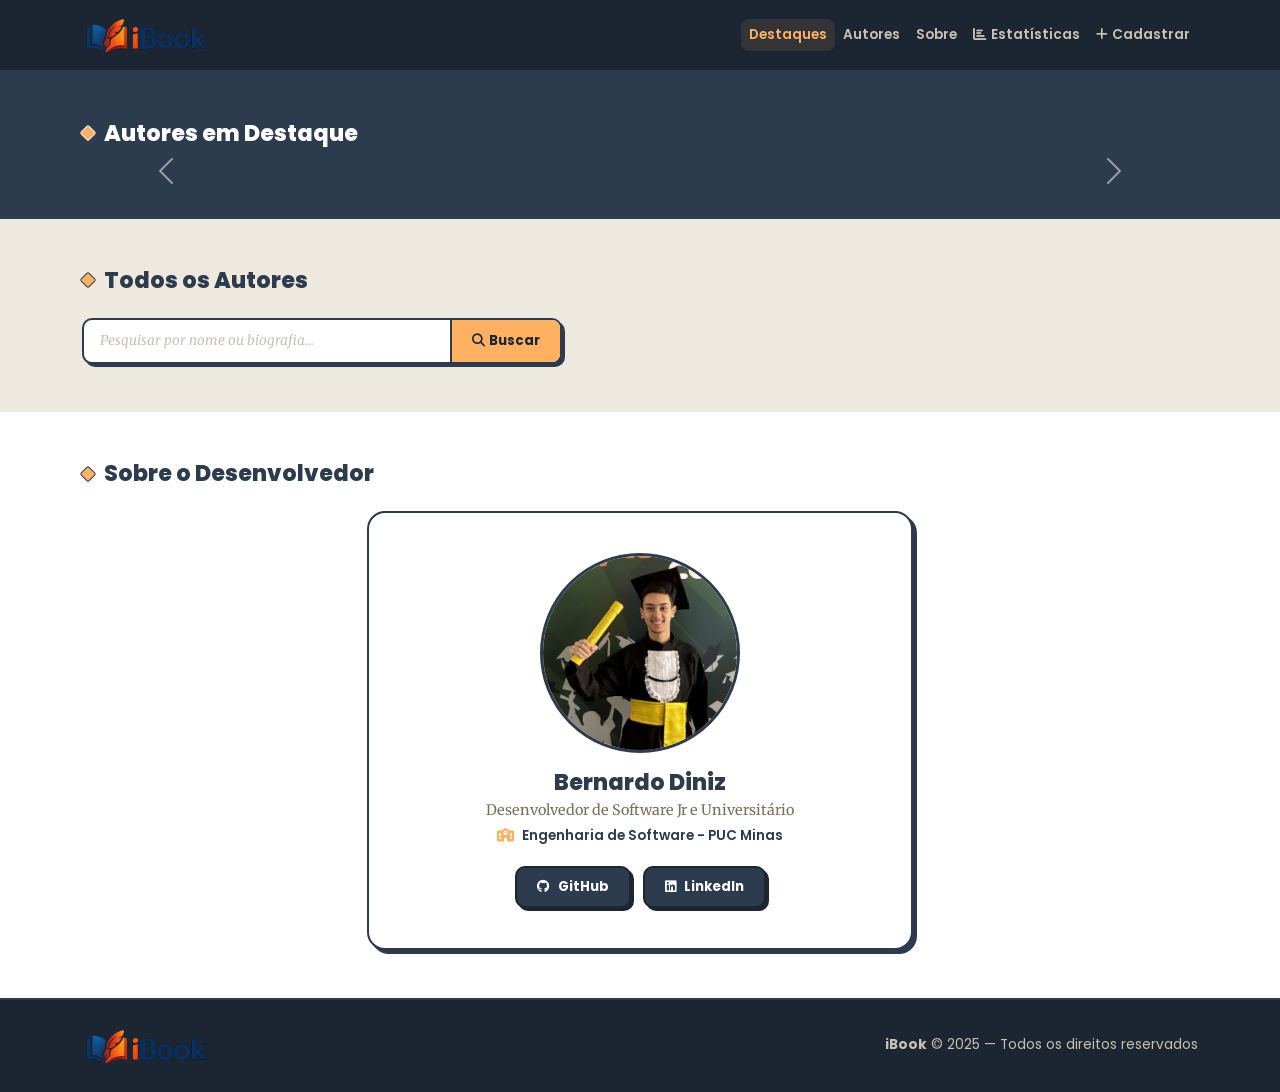
<file: public/index.html>
<!DOCTYPE html>
<html lang="pt-BR">
<head>
  <meta charset="UTF-8">
  <meta name="viewport" content="width=device-width, initial-scale=1.0">
  <title>iBook — Descubra Autores e Obras</title>
  <link rel="icon" href="assets/images/logo/logo-icon-ibook.png" type="image/png">
  <link rel="stylesheet" href="https://cdn.jsdelivr.net/npm/bootstrap@5.3.3/dist/css/bootstrap.min.css">
  <link rel="stylesheet" href="https://cdnjs.cloudflare.com/ajax/libs/font-awesome/6.5.0/css/all.min.css">
  <link href="https://fonts.googleapis.com/css2?family=Poppins:wght@400;600;700;800&family=Merriweather:ital,wght@0,400;0,700;1,400&display=swap" rel="stylesheet">
  <link rel="stylesheet" href="assets/css/base.css">
  <link rel="stylesheet" href="assets/css/index.css">
</head>
<body>

  <nav class="navbar navbar-expand-lg navbar-dark bg-dark-custom sticky-top">
    <div class="container">
      <a class="navbar-brand" href="index.html">
        <img src="assets/images/logo/logo-horizontal.png" alt="iBook" class="navbar-logo">
      </a>
      <button class="navbar-toggler" type="button" data-bs-toggle="collapse" data-bs-target="#navMenu">
        <span class="navbar-toggler-icon"></span>
      </button>
      <div class="collapse navbar-collapse" id="navMenu">
        <ul class="navbar-nav ms-auto">
          <li class="nav-item"><a class="nav-link" href="#destaques">Destaques</a></li>
          <li class="nav-item"><a class="nav-link" href="#autores">Autores</a></li>
          <li class="nav-item"><a class="nav-link" href="#sobre">Sobre</a></li>
          <li class="nav-item"><a class="nav-link" href="visualizacao.html"><i class="fa-solid fa-chart-bar me-1"></i>Estatísticas</a></li>
          <li class="nav-item"><a class="nav-link" href="cadastro_autor.html"><i class="fa-solid fa-plus me-1"></i>Cadastrar</a></li>
        </ul>
      </div>
    </div>
  </nav>

  <main>
    <section id="destaques" class="secao-destaques py-5">
      <div class="container">
        <h2 class="secao-titulo mb-4"><span class="marcador"></span>Autores em Destaque</h2>
        <div id="carouselDestaques" class="carousel slide" data-bs-ride="carousel">
          <div class="carousel-indicators" id="carousel-indicators"></div>
          <div class="carousel-inner" id="carousel-inner"></div>
          <button class="carousel-control-prev" type="button" data-bs-target="#carouselDestaques" data-bs-slide="prev">
            <span class="carousel-control-prev-icon"></span>
            <span class="visually-hidden">Anterior</span>
          </button>
          <button class="carousel-control-next" type="button" data-bs-target="#carouselDestaques" data-bs-slide="next">
            <span class="carousel-control-next-icon"></span>
            <span class="visually-hidden">Próximo</span>
          </button>
        </div>
      </div>
    </section>

    <section id="autores" class="py-5 bg-bege">
      <div class="container">
        <h2 class="secao-titulo mb-4"><span class="marcador"></span>Todos os Autores</h2>
        <div class="pesquisa-wrapper mb-4">
          <input type="text" id="input-pesquisa" class="pesquisa-input" placeholder="Pesquisar por nome ou biografia...">
          <button id="btn-pesquisa" class="pesquisa-btn"><i class="fa-solid fa-magnifying-glass me-1"></i>Buscar</button>
        </div>
        <div class="row row-cols-1 row-cols-md-2 row-cols-lg-4 g-4" id="lista-autores"></div>
      </div>
    </section>

    <section id="sobre" class="py-5">
      <div class="container">
        <h2 class="secao-titulo mb-4"><span class="marcador"></span>Sobre o Desenvolvedor</h2>
        <div class="row justify-content-center">
          <div class="col-md-6">
            <div class="card-dev">
              <img src="assets/images/desenvolvedor_image.jpg" alt="Bernardo Diniz" class="dev-foto">
              <h3 class="dev-nome">Bernardo Diniz</h3>
              <p class="dev-desc">Desenvolvedor de Software Jr e Universitário</p>
              <p class="dev-universidade"><i class="fa-solid fa-school me-2 text-laranja"></i>Engenharia de Software - PUC Minas</p>
              <div class="dev-links">
                <a href="https://github.com/bernardooldz" target="_blank" class="dev-link">
                  <i class="fa-brands fa-github"></i> GitHub
                </a>
                <a href="https://www.linkedin.com/in/bernardo-diniz-/" target="_blank" class="dev-link">
                  <i class="fa-brands fa-linkedin"></i> LinkedIn
                </a>
              </div>
            </div>
          </div>
        </div>
      </div>
    </section>
  </main>

  <footer class="footer-custom py-4">
    <div class="container footer-inner">
      <img src="assets/images/logo/logo-horizontal.png" alt="iBook" class="footer-logo">
      <p class="mb-0"><strong>iBook</strong> &copy; 2025 — Todos os direitos reservados</p>
    </div>
  </footer>

  <script src="https://cdn.jsdelivr.net/npm/bootstrap@5.3.3/dist/js/bootstrap.bundle.min.js"></script>
  <script src="assets/js/app.js"></script>
</body>
</html>
</file>
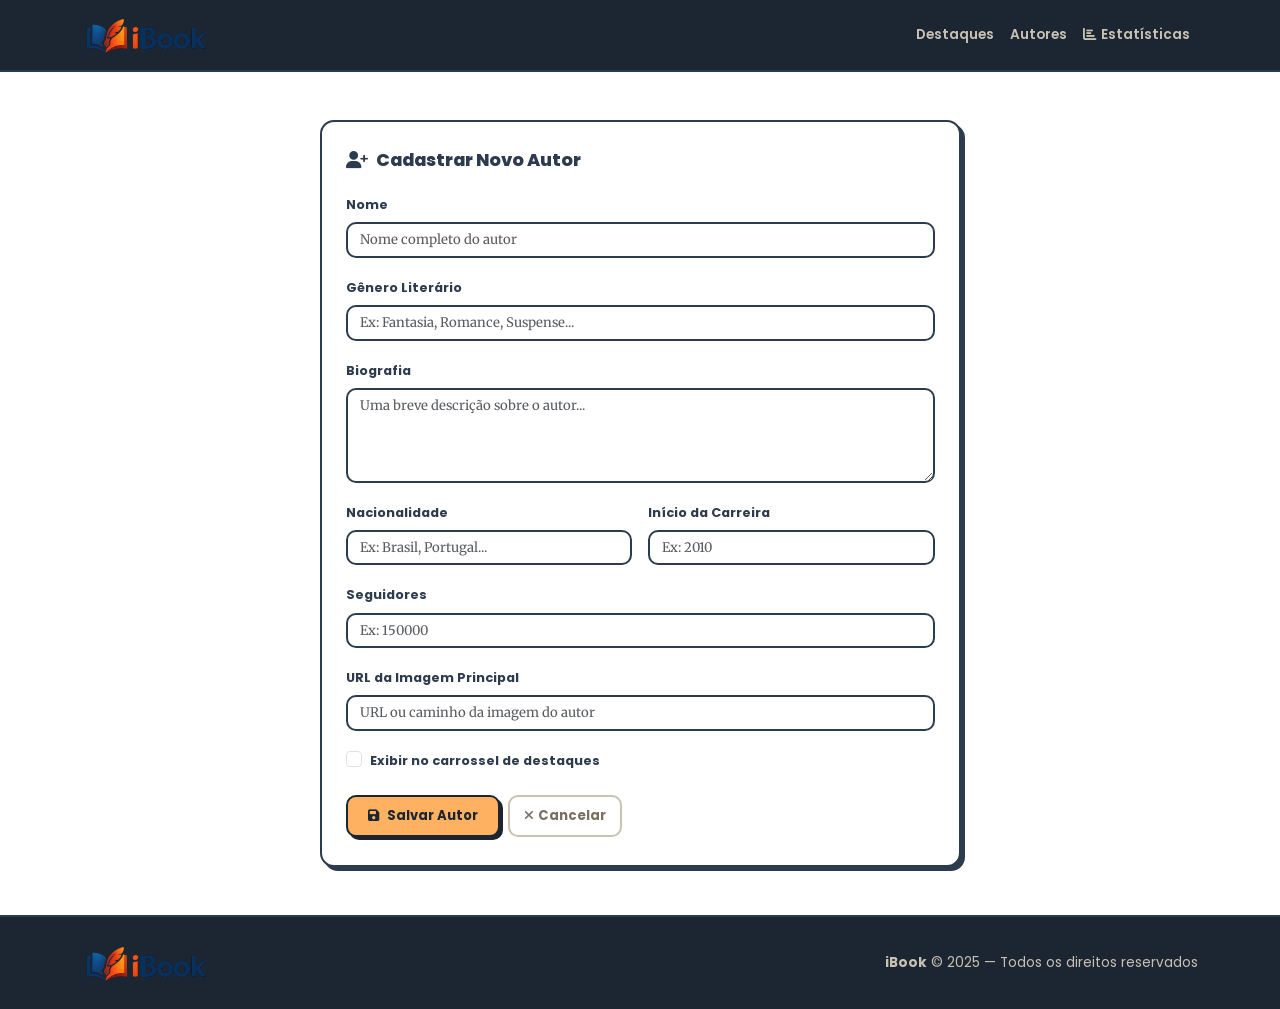
<file: public/cadastro_autor.html>
<!DOCTYPE html>
<html lang="pt-BR">
<head>
  <meta charset="UTF-8">
  <meta name="viewport" content="width=device-width, initial-scale=1.0">
  <title>iBook — Cadastrar Autor</title>
  <link rel="icon" href="assets/images/logo/logo-icon-ibook.png" type="image/png">
  <link rel="stylesheet" href="https://cdn.jsdelivr.net/npm/bootstrap@5.3.3/dist/css/bootstrap.min.css">
  <link rel="stylesheet" href="https://cdnjs.cloudflare.com/ajax/libs/font-awesome/6.5.0/css/all.min.css">
  <link href="https://fonts.googleapis.com/css2?family=Poppins:wght@400;600;700;800&family=Merriweather:ital,wght@0,400;0,700;1,400&display=swap" rel="stylesheet">
  <link rel="stylesheet" href="assets/css/base.css">
  <link rel="stylesheet" href="assets/css/crud.css">
</head>
<body class="d-flex flex-column min-vh-100">

  <nav class="navbar navbar-expand-lg navbar-dark bg-dark-custom sticky-top">
    <div class="container">
      <a class="navbar-brand" href="index.html">
        <img src="assets/images/logo/logo-horizontal.png" alt="iBook" class="navbar-logo">
      </a>
      <button class="navbar-toggler" type="button" data-bs-toggle="collapse" data-bs-target="#navMenu">
        <span class="navbar-toggler-icon"></span>
      </button>
      <div class="collapse navbar-collapse" id="navMenu">
        <ul class="navbar-nav ms-auto">
          <li class="nav-item"><a class="nav-link" href="index.html#destaques">Destaques</a></li>
          <li class="nav-item"><a class="nav-link" href="index.html#autores">Autores</a></li>
          <li class="nav-item"><a class="nav-link" href="visualizacao.html"><i class="fa-solid fa-chart-bar me-1"></i>Estatísticas</a></li>
        </ul>
      </div>
    </div>
  </nav>

  <main class="flex-grow-1 py-5">
    <div class="container">
      <div class="row justify-content-center">
        <div class="col-lg-7">
          <div class="crud-form-card">
            <h2 class="crud-form-titulo"><i class="fa-solid fa-user-plus me-2"></i>Cadastrar Novo Autor</h2>

            <div id="msg-feedback" class="mb-3" style="display:none;"></div>

            <form id="form-autor" novalidate>
              <div class="mb-3">
                <label class="crud-label form-label" for="form-nome">Nome</label>
                <input type="text" id="form-nome" class="form-control crud-input" placeholder="Nome completo do autor" required>
              </div>
              <div class="mb-3">
                <label class="crud-label form-label" for="form-genero">Gênero Literário</label>
                <input type="text" id="form-genero" class="form-control crud-input" placeholder="Ex: Fantasia, Romance, Suspense...">
              </div>
              <div class="mb-3">
                <label class="crud-label form-label" for="form-biografia">Biografia</label>
                <textarea id="form-biografia" class="form-control crud-input" rows="4" placeholder="Uma breve descrição sobre o autor..."></textarea>
              </div>
              <div class="row g-3 mb-3">
                <div class="col-md-6">
                  <label class="crud-label form-label" for="form-nacionalidade">Nacionalidade</label>
                  <input type="text" id="form-nacionalidade" class="form-control crud-input" placeholder="Ex: Brasil, Portugal...">
                </div>
                <div class="col-md-6">
                  <label class="crud-label form-label" for="form-inicio">Início da Carreira</label>
                  <input type="number" id="form-inicio" class="form-control crud-input" placeholder="Ex: 2010" min="1900" max="2099">
                </div>
              </div>
              <div class="mb-3">
                <label class="crud-label form-label" for="form-seguidores">Seguidores</label>
                <input type="number" id="form-seguidores" class="form-control crud-input" placeholder="Ex: 150000" min="0">
              </div>
              <div class="mb-3">
                <label class="crud-label form-label" for="form-imagem">URL da Imagem Principal</label>
                <input type="text" id="form-imagem" class="form-control crud-input" placeholder="URL ou caminho da imagem do autor">
              </div>
              <div class="form-check mb-4">
                <input class="form-check-input" type="checkbox" id="form-destaque">
                <label class="crud-label form-check-label" for="form-destaque">Exibir no carrossel de destaques</label>
              </div>
              <div class="d-flex gap-2">
                <button type="submit" class="btn-crud-salvar"><i class="fa-solid fa-floppy-disk me-2"></i>Salvar Autor</button>
                <a href="index.html" class="btn-crud-cancelar text-decoration-none"><i class="fa-solid fa-xmark me-1"></i>Cancelar</a>
              </div>
            </form>
          </div>
        </div>
      </div>
    </div>
  </main>

  <footer class="footer-custom py-4">
    <div class="container footer-inner">
      <img src="assets/images/logo/logo-horizontal.png" alt="iBook" class="footer-logo">
      <p class="mb-0"><strong>iBook</strong> &copy; 2025 — Todos os direitos reservados</p>
    </div>
  </footer>

  <script src="https://cdn.jsdelivr.net/npm/bootstrap@5.3.3/dist/js/bootstrap.bundle.min.js"></script>
  <script src="assets/js/app.js"></script>
</body>
</html>
</file>
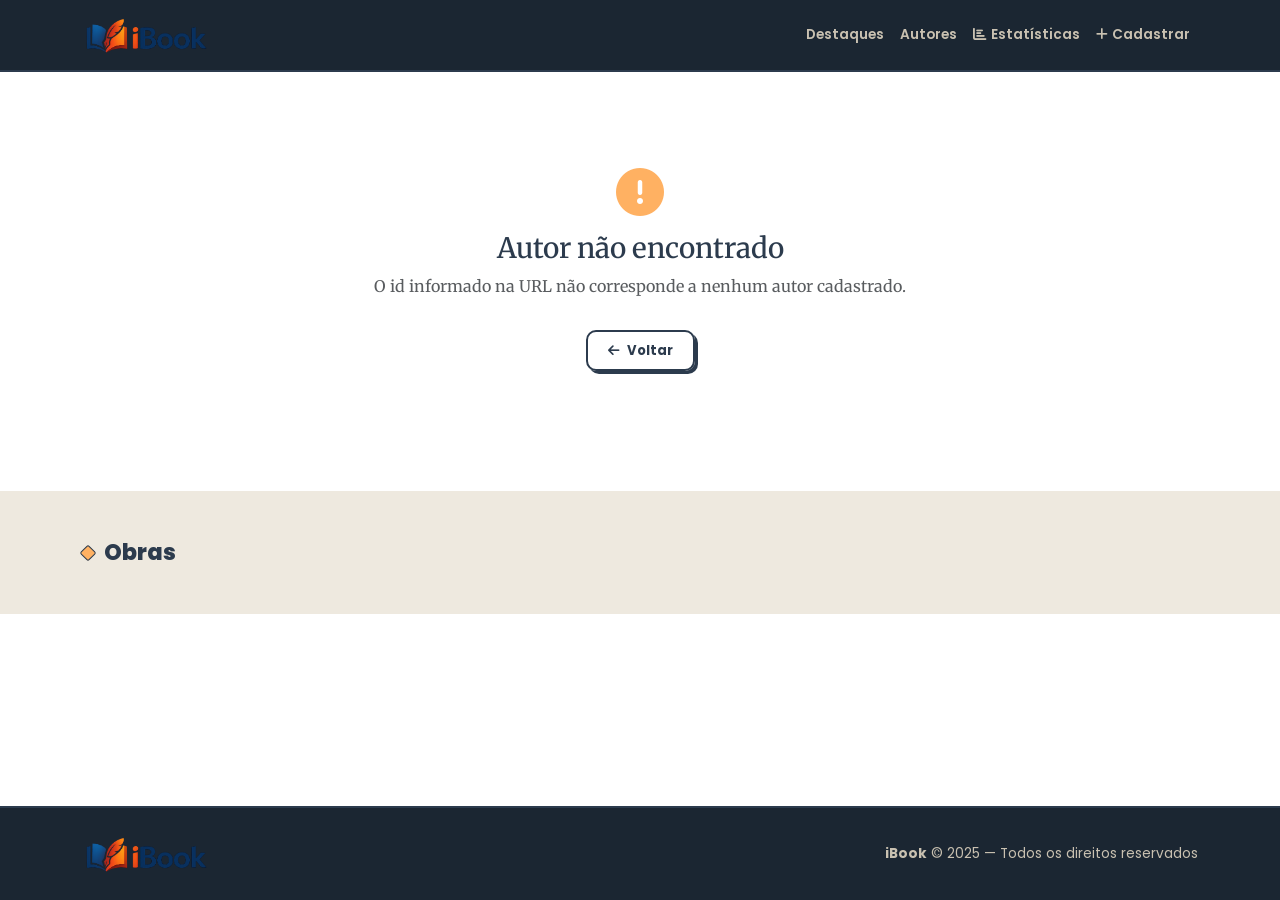
<file: public/detalhe.html>
<!DOCTYPE html>
<html lang="pt-BR">
<head>
  <meta charset="UTF-8">
  <meta name="viewport" content="width=device-width, initial-scale=1.0">
  <title>iBook — Perfil do Autor</title>
  <link rel="icon" href="assets/images/logo/logo-icon-ibook.png" type="image/png">
  <link rel="stylesheet" href="https://cdn.jsdelivr.net/npm/bootstrap@5.3.3/dist/css/bootstrap.min.css">
  <link rel="stylesheet" href="https://cdnjs.cloudflare.com/ajax/libs/font-awesome/6.5.0/css/all.min.css">
  <link href="https://fonts.googleapis.com/css2?family=Poppins:wght@400;600;700;800&family=Merriweather:ital,wght@0,400;0,700;1,400&display=swap" rel="stylesheet">
  <link rel="stylesheet" href="assets/css/base.css">
  <link rel="stylesheet" href="assets/css/detalhe.css">
</head>
<body class="d-flex flex-column min-vh-100">

  <nav class="navbar navbar-expand-lg navbar-dark bg-dark-custom sticky-top">
    <div class="container">
      <a class="navbar-brand" href="index.html">
        <img src="assets/images/logo/logo-horizontal.png" alt="iBook" class="navbar-logo">
      </a>
      <button class="navbar-toggler" type="button" data-bs-toggle="collapse" data-bs-target="#navMenu">
        <span class="navbar-toggler-icon"></span>
      </button>
      <div class="collapse navbar-collapse" id="navMenu">
        <ul class="navbar-nav ms-auto">
          <li class="nav-item"><a class="nav-link" href="index.html#destaques">Destaques</a></li>
          <li class="nav-item"><a class="nav-link" href="index.html#autores">Autores</a></li>
          <li class="nav-item"><a class="nav-link" href="visualizacao.html"><i class="fa-solid fa-chart-bar me-1"></i>Estatísticas</a></li>
          <li class="nav-item"><a class="nav-link" href="cadastro_autor.html"><i class="fa-solid fa-plus me-1"></i>Cadastrar</a></li>
        </ul>
      </div>
    </div>
  </nav>

  <main class="flex-grow-1">
    <section id="info-autor" class="py-5">
      <div class="container" id="detalhe-autor">
        <div class="text-center py-5">
          <div class="spinner-border" role="status" style="color: var(--laranja)"></div>
          <p class="mt-2 text-muted">Carregando...</p>
        </div>
      </div>
    </section>

    <section id="obras-autor" class="py-5 bg-bege">
      <div class="container">
        <h2 class="secao-titulo mb-4"><span class="marcador"></span>Obras</h2>
        <div class="row row-cols-1 row-cols-md-2 row-cols-lg-3 g-4" id="lista-obras"></div>
      </div>
    </section>
  </main>

  <footer class="footer-custom py-4">
    <div class="container footer-inner">
      <img src="assets/images/logo/logo-horizontal.png" alt="iBook" class="footer-logo">
      <p class="mb-0"><strong>iBook</strong> &copy; 2025 — Todos os direitos reservados</p>
    </div>
  </footer>

  <script src="https://cdn.jsdelivr.net/npm/bootstrap@5.3.3/dist/js/bootstrap.bundle.min.js"></script>
  <script src="assets/js/app.js"></script>
</body>
</html>
</file>
<file: public/assets/css/base.css>
:root {
  --azul: #2C3B4D;
  --azul-escuro: #1B2632;
  --bege: #EEE9DF;
  --bege-medio: #C9C1B1;
  --laranja: #FFB162;
  --marrom: #A35139;
  --branco: #FFFFFF;
  --texto-fraco: #7A7060;
  --fonte-titulo: 'Poppins', sans-serif;
  --fonte-corpo: 'Merriweather', serif;
  --raio-card: 14px;
  --sombra-card: 4px 4px 0px var(--azul);
}

*,
*::before,
*::after {
  box-sizing: border-box;
}

body {
  font-family: var(--fonte-corpo);
  background-color: var(--branco);
  color: var(--azul);
}

.bg-bege {
  background-color: var(--bege);
}

.text-laranja {
  color: var(--laranja) !important;
}

.secao-titulo {
  font-family: var(--fonte-titulo);
  font-size: 1.4rem;
  font-weight: 800;
  color: var(--azul);
  display: flex;
  align-items: center;
  gap: 10px;
}

.marcador {
  display: inline-block;
  width: 12px;
  height: 12px;
  background-color: var(--laranja);
  border-radius: 2px;
  transform: rotate(45deg);
  border: 1.5px solid var(--azul);
  flex-shrink: 0;
}

.bg-dark-custom {
  background-color: var(--azul-escuro) !important;
  border-bottom: 2px solid var(--azul);
}

.navbar-logo {
  height: 44px;
  width: auto;
  object-fit: contain;
}

.navbar .nav-link {
  font-family: var(--fonte-titulo);
  font-weight: 600;
  font-size: 0.85rem;
  color: var(--bege-medio) !important;
  padding: 6px 16px;
  border-radius: 8px;
  transition: color 0.15s, background 0.15s;
}

.navbar .nav-link:hover,
.navbar .nav-link.active {
  color: var(--laranja) !important;
  background-color: rgba(255, 177, 98, 0.1);
}

.footer-custom {
  background-color: var(--azul-escuro);
  color: var(--bege-medio);
  border-top: 2px solid var(--azul);
  font-family: var(--fonte-titulo);
  font-size: 0.85rem;
}

.footer-inner {
  display: flex;
  align-items: center;
  justify-content: space-between;
  gap: 12px;
}

.footer-logo {
  height: 44px;
  width: auto;
  object-fit: contain;
}

@media (max-width: 576px) {
  .footer-inner {
    flex-direction: column;
    text-align: center;
  }
}
</file>
<file: public/assets/css/index.css>
.secao-destaques {
  background-color: var(--azul);
}

.secao-destaques .secao-titulo {
  color: var(--branco);
}

.secao-destaques .marcador {
  border-color: var(--bege);
}

.carousel-item img {
  height: 480px;
  object-fit: cover;
  filter: brightness(0.45);
  border-radius: var(--raio-card);
}

.carousel-caption {
  bottom: 10%;
  left: 8%;
  right: 8%;
  text-align: left;
}

.badge-genero {
  display: inline-block;
  background-color: var(--laranja);
  color: var(--azul-escuro);
  font-family: var(--fonte-titulo);
  font-size: 0.75rem;
  font-weight: 700;
  padding: 4px 12px;
  border-radius: 20px;
  margin-bottom: 10px;
}

.carousel-caption h3 {
  font-family: var(--fonte-titulo);
  font-size: 2rem;
  font-weight: 800;
  margin-bottom: 8px;
}

.carousel-caption p {
  font-size: 0.9rem;
  color: rgba(255, 255, 255, 0.85);
  max-width: 560px;
  line-height: 1.6;
  margin-bottom: 16px;
}

.btn-perfil {
  display: inline-flex;
  align-items: center;
  gap: 8px;
  background-color: var(--laranja);
  color: var(--azul-escuro);
  font-family: var(--fonte-titulo);
  font-size: 0.82rem;
  font-weight: 700;
  padding: 9px 20px;
  border-radius: 10px;
  border: 2px solid var(--azul-escuro);
  box-shadow: 3px 3px 0 var(--azul-escuro);
  text-decoration: none;
  transition: transform 0.1s, box-shadow 0.1s, background 0.15s;
}

.btn-perfil:hover {
  background-color: #f0a050;
  box-shadow: 4px 4px 0 var(--azul-escuro);
}

.card {
  border: 2px solid var(--azul);
  border-radius: var(--raio-card);
  box-shadow: var(--sombra-card);
  will-change: box-shadow;
  transition: box-shadow 0.15s;
}

.card:hover {
  box-shadow: 6px 6px 0 var(--azul);
}

.card-img-top {
  height: 200px;
  object-fit: cover;
  cursor: pointer;
  border-bottom: 2px solid var(--azul);
  border-radius: calc(var(--raio-card) - 2px) calc(var(--raio-card) - 2px) 0 0;
}

.card-img-placeholder {
  height: 200px;
  background-color: var(--bege);
  display: flex;
  align-items: center;
  justify-content: center;
  font-size: 3rem;
  color: var(--bege-medio);
  border-bottom: 2px solid var(--azul);
}

.card-title {
  font-family: var(--fonte-titulo);
  font-size: 1rem;
  font-weight: 700;
  color: var(--azul);
  margin-bottom: 4px;
  cursor: pointer;
  text-decoration: none;
  display: block;
}

.card-title:hover {
  color: var(--marrom);
}

.card-genero {
  font-family: var(--fonte-titulo);
  font-size: 0.72rem;
  font-weight: 700;
  color: var(--marrom);
  text-transform: uppercase;
  letter-spacing: 0.05em;
  margin-bottom: 8px;
}

.card-text {
  font-size: 0.8rem;
  color: var(--texto-fraco);
  line-height: 1.55;
  display: -webkit-box;
  -webkit-line-clamp: 3;
  -webkit-box-orient: vertical;
  overflow: hidden;
}

.card-footer {
  background-color: transparent;
  border-top: 1.5px dashed var(--bege-medio);
  padding: 12px 16px;
  display: flex;
  justify-content: center;
}

.btn-ver-perfil {
  display: inline-flex;
  align-items: center;
  gap: 6px;
  background-color: var(--azul);
  color: var(--branco);
  font-family: var(--fonte-titulo);
  font-size: 0.78rem;
  font-weight: 700;
  padding: 7px 16px;
  border-radius: 10px;
  border: 2px solid var(--azul-escuro);
  box-shadow: 2px 2px 0 var(--azul-escuro);
  text-decoration: none;
  transition: transform 0.1s, box-shadow 0.1s, background 0.15s;
}

.btn-ver-perfil:hover {
  background-color: var(--laranja);
  color: var(--azul-escuro);
  box-shadow: 3px 3px 0 var(--azul-escuro);
}

.card-dev {
  background-color: var(--branco);
  border: 2px solid var(--azul);
  border-radius: 18px;
  box-shadow: var(--sombra-card);
  padding: 40px 32px;
  text-align: center;
}

.dev-foto {
  width: 200px;
  height: 200px;
  border-radius: 50%;
  object-fit: cover;
  border: 3px solid var(--azul);
  margin: 0 auto 16px;
  display: block;
}

.dev-nome {
  font-family: var(--fonte-titulo);
  font-size: 1.4rem;
  font-weight: 800;
  color: var(--azul);
  margin-bottom: 4px;
}

.dev-desc {
  font-size: 0.9rem;
  color: var(--texto-fraco);
  margin-bottom: 4px;
}

.dev-universidade {
  font-family: var(--fonte-titulo);
  font-size: 0.85rem;
  font-weight: 600;
  color: var(--azul);
  margin-bottom: 20px;
}

.dev-links {
  display: flex;
  gap: 12px;
  justify-content: center;
  flex-wrap: wrap;
}

.dev-link {
  display: inline-flex;
  align-items: center;
  gap: 8px;
  background-color: var(--azul);
  color: var(--branco);
  font-family: var(--fonte-titulo);
  font-size: 0.82rem;
  font-weight: 700;
  padding: 9px 20px;
  border-radius: 10px;
  border: 2px solid var(--azul-escuro);
  box-shadow: 3px 3px 0 var(--azul-escuro);
  text-decoration: none;
  transition: transform 0.1s, background 0.15s;
}

.dev-link:hover {
  background-color: var(--laranja);
  color: var(--azul-escuro);
}

.pesquisa-wrapper {
  display: flex;
  align-items: stretch;
  background-color: var(--branco);
  border: 2px solid var(--azul);
  border-radius: 10px;
  box-shadow: 3px 3px 0 var(--azul);
  overflow: hidden;
  max-width: 480px;
}

.pesquisa-input {
  flex: 1;
  padding: 11px 16px;
  font-family: var(--fonte-corpo);
  font-size: 0.85rem;
  color: var(--azul);
  border: none;
  outline: none;
  background: none;
}

.pesquisa-input::placeholder {
  color: var(--bege-medio);
  font-style: italic;
}

.pesquisa-btn {
  background-color: var(--laranja);
  color: var(--azul-escuro);
  font-family: var(--fonte-titulo);
  font-size: 0.82rem;
  font-weight: 700;
  padding: 0 20px;
  border: none;
  border-left: 2px solid var(--azul);
  cursor: pointer;
  white-space: nowrap;
  transition: background 0.15s;
  flex-shrink: 0;
}

.pesquisa-btn:hover {
  background-color: #f0a050;
}

@media (max-width: 768px) {
  .carousel-item img {
    height: 300px;
  }

  .carousel-caption h3 {
    font-size: 1.3rem;
  }

  .carousel-caption p {
    font-size: 0.8rem;
  }
}

@media (max-width: 480px) {
  .carousel-item img {
    height: 240px;
  }

  .carousel-caption {
    bottom: 5%;
    left: 5%;
    right: 5%;
  }

  .carousel-caption h3 {
    font-size: 1.1rem;
  }

  .carousel-caption p {
    display: none;
  }
}
</file>
<file: public/assets/css/crud.css>
.crud-form-card {
  background-color: var(--branco);
  border: 2px solid var(--azul);
  border-radius: var(--raio-card);
  box-shadow: var(--sombra-card);
  padding: 28px 24px;
}

.crud-form-titulo {
  font-family: var(--fonte-titulo);
  font-size: 1.1rem;
  font-weight: 800;
  color: var(--azul);
  margin-bottom: 20px;
}

.crud-label {
  font-family: var(--fonte-titulo);
  font-size: 0.8rem;
  font-weight: 700;
  color: var(--azul);
}

.crud-input {
  border: 2px solid var(--azul);
  border-radius: 10px;
  font-family: var(--fonte-corpo);
  font-size: 0.82rem;
  color: var(--azul);
  transition: border-color 0.15s;
}

.crud-input:focus {
  border-color: var(--laranja);
  box-shadow: none;
  outline: none;
}

.btn-crud-salvar {
  display: inline-flex;
  align-items: center;
  justify-content: center;
  background-color: var(--laranja);
  color: var(--azul-escuro);
  font-family: var(--fonte-titulo);
  font-size: 0.82rem;
  font-weight: 700;
  padding: 9px 20px;
  border-radius: 10px;
  border: 2px solid var(--azul-escuro);
  box-shadow: 3px 3px 0 var(--azul-escuro);
  cursor: pointer;
  transition: background 0.15s;
}

.btn-crud-salvar:hover {
  background-color: #f0a050;
}

.btn-crud-cancelar {
  display: inline-flex;
  align-items: center;
  justify-content: center;
  background-color: transparent;
  color: var(--texto-fraco);
  font-family: var(--fonte-titulo);
  font-size: 0.82rem;
  font-weight: 700;
  padding: 9px 14px;
  border-radius: 10px;
  border: 2px solid var(--bege-medio);
  cursor: pointer;
  transition: background 0.15s, color 0.15s;
}

.btn-crud-cancelar:hover {
  background-color: var(--bege);
  color: var(--azul);
}
</file>
<file: public/assets/css/detalhe.css>
.detalhe-header {
  background: linear-gradient(135deg, var(--azul-escuro) 0%, var(--azul) 100%);
  border-radius: 18px;
  padding: 40px;
  color: var(--branco);
  border: 2px solid var(--azul);
  box-shadow: 5px 5px 0 var(--azul-escuro);
  margin-bottom: 32px;
}

.detalhe-foto {
  width: 180px;
  height: 180px;
  object-fit: cover;
  border-radius: 50%;
  border: 4px solid var(--laranja);
  box-shadow: 4px 4px 0 var(--azul-escuro);
}

.detalhe-foto-placeholder {
  width: 180px;
  height: 180px;
  border-radius: 50%;
  background-color: rgba(255, 255, 255, 0.1);
  border: 4px solid var(--laranja);
  display: flex;
  align-items: center;
  justify-content: center;
  font-size: 4rem;
  color: var(--bege-medio);
}

.detalhe-nome {
  font-family: var(--fonte-titulo);
  font-size: 2rem;
  font-weight: 800;
  margin-bottom: 6px;
}

.detalhe-genero {
  display: inline-block;
  background-color: var(--laranja);
  color: var(--azul-escuro);
  font-family: var(--fonte-titulo);
  font-size: 0.75rem;
  font-weight: 700;
  padding: 4px 14px;
  border-radius: 20px;
  margin-bottom: 16px;
}

.detalhe-bio {
  font-size: 0.9rem;
  color: rgba(255, 255, 255, 0.85);
  line-height: 1.7;
  margin-bottom: 0;
}

.detalhe-stats {
  display: grid;
  grid-template-columns: repeat(2, 1fr);
  gap: 12px;
  margin-top: 20px;
}

.stat-item {
  background-color: rgba(255, 255, 255, 0.08);
  border-radius: 10px;
  padding: 12px 16px;
  border: 1px solid rgba(255, 255, 255, 0.12);
}

.stat-label {
  font-family: var(--fonte-titulo);
  font-size: 0.7rem;
  font-weight: 600;
  color: var(--bege-medio);
  text-transform: uppercase;
  letter-spacing: 0.05em;
  margin-bottom: 2px;
}

.stat-value {
  font-family: var(--fonte-titulo);
  font-size: 1rem;
  font-weight: 700;
  color: var(--laranja);
}

.btn-voltar {
  display: inline-flex;
  align-items: center;
  gap: 8px;
  background-color: transparent;
  color: var(--azul);
  font-family: var(--fonte-titulo);
  font-size: 0.82rem;
  font-weight: 700;
  padding: 9px 20px;
  border-radius: 10px;
  border: 2px solid var(--azul);
  box-shadow: 3px 3px 0 var(--azul);
  text-decoration: none;
  margin-bottom: 24px;
  transition: background 0.15s, color 0.15s;
}

.btn-voltar:hover {
  background-color: var(--azul);
  color: var(--branco);
}

.card-obra-item {
  background-color: var(--branco);
  border: 2px solid var(--azul);
  border-radius: var(--raio-card);
  box-shadow: var(--sombra-card);
  overflow: hidden;
  display: flex;
  flex-direction: column;
  height: 100%;
  transition: box-shadow 0.15s;
  will-change: box-shadow;
}

.card-obra-item:hover {
  box-shadow: 6px 6px 0 var(--azul);
}

.card-obra-item img {
  width: 100%;
  height: 220px;
  object-fit: cover;
}

.card-obra-item .img-placeholder {
  width: 100%;
  height: 220px;
  background-color: var(--bege);
  display: flex;
  align-items: center;
  justify-content: center;
  font-size: 3rem;
  color: var(--bege-medio);
  border-bottom: 2px solid var(--azul);
}

.card-obra-item .card-body {
  padding: 16px;
  flex: 1;
}

.obra-titulo {
  font-family: var(--fonte-titulo);
  font-size: 0.95rem;
  font-weight: 700;
  color: var(--azul);
  margin-bottom: 4px;
}

.obra-ano {
  font-family: var(--fonte-titulo);
  font-size: 0.75rem;
  font-weight: 600;
  color: var(--marrom);
  margin-bottom: 8px;
}

.obra-desc {
  font-size: 0.8rem;
  color: var(--texto-fraco);
  line-height: 1.55;
}

@media (max-width: 768px) {
  .detalhe-header {
    padding: 24px 16px;
  }

  .detalhe-nome {
    font-size: 1.5rem;
  }

  .detalhe-foto,
  .detalhe-foto-placeholder {
    width: 120px;
    height: 120px;
  }
}

@media (max-width: 480px) {
  .detalhe-stats {
    grid-template-columns: 1fr;
  }
}
</file>
